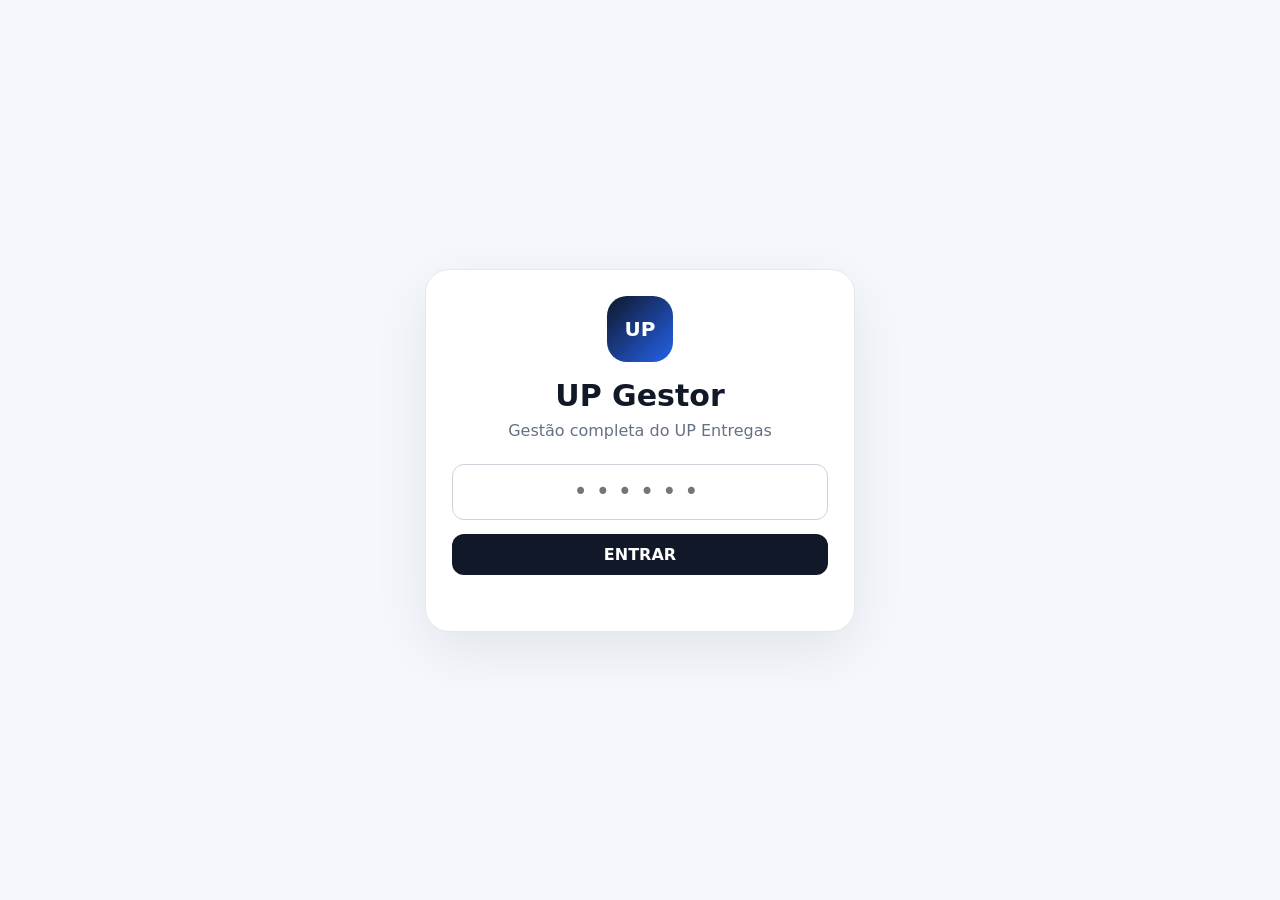
<file: web-gestor/index.html>
<!doctype html>
<html lang="pt-BR">
<head>
<meta charset="utf-8">
<meta name="viewport" content="width=device-width,initial-scale=1,viewport-fit=cover">
<title>UP Gestor</title>
<style>
:root{font-family:Inter,system-ui,-apple-system,Segoe UI,sans-serif;color:#111827;background:#f4f7fb;--ink:#101828;--muted:#667085;--line:#e4e7ec;--blue:#2563eb;--green:#16a34a;--amber:#d97706;--red:#dc2626;--card:#fff}*{box-sizing:border-box}body{margin:0;background:#f4f7fb}button,input,select,textarea{font:inherit}button{cursor:pointer}.hidden{display:none!important}.login{min-height:100vh;display:grid;place-items:center;padding:24px}.loginCard{width:100%;max-width:430px;background:#fff;border:1px solid var(--line);border-radius:24px;padding:26px;box-shadow:0 18px 55px rgba(16,24,40,.08)}.logo{width:66px;height:66px;border-radius:20px;background:linear-gradient(135deg,#0f172a,#2563eb);display:grid;place-items:center;color:#fff;font-weight:900;font-size:20px;margin:0 auto 16px}.login h1{margin:0;text-align:center;font-size:30px}.login p{text-align:center;color:var(--muted);margin:8px 0 24px}.field{width:100%;border:1px solid #cfd4dc;border-radius:12px;padding:13px 14px;background:#fff;outline:none}.pin{font-size:24px;text-align:center;letter-spacing:8px}.btn{border:0;border-radius:12px;padding:11px 14px;font-weight:800}.btn.primary{background:#111827;color:#fff}.btn.blue{background:#2563eb;color:#fff}.btn.green{background:#16a34a;color:#fff}.btn.red{background:#dc2626;color:#fff}.btn.amber{background:#d97706;color:#fff}.btn.soft{background:#fff;color:#111827;border:1px solid #d0d5dd}.btn.full{width:100%}.login .btn{margin-top:14px}.err{min-height:20px;color:#b42318;text-align:center;font-size:13px;margin-top:10px}.shell{display:grid;grid-template-columns:250px 1fr;min-height:100vh}.side{background:#0f172a;color:#fff;padding:20px 14px;position:sticky;top:0;height:100vh}.brand{font-size:21px;font-weight:900;padding:6px 10px 22px}.brand small{display:block;color:#94a3b8;font-size:11px;font-weight:600;margin-top:3px}.nav{display:grid;gap:6px}.nav button{border:0;background:transparent;color:#cbd5e1;text-align:left;border-radius:10px;padding:11px 12px;font-weight:800}.nav button.on{background:#1e293b;color:#fff}.main{min-width:0}.top{height:70px;background:#fff;border-bottom:1px solid var(--line);display:flex;align-items:center;gap:12px;padding:0 20px;position:sticky;top:0;z-index:4}.title{font-weight:900;font-size:21px;flex:1}.live{font-size:12px;color:var(--muted)}.content{padding:20px;max-width:1400px;margin:auto}.grid{display:grid;gap:12px}.metrics{grid-template-columns:repeat(4,minmax(0,1fr))}.metric,.card{background:#fff;border:1px solid var(--line);border-radius:16px}.metric{padding:16px}.metric small{color:var(--muted);font-weight:700}.metric b{display:block;font-size:30px;margin:3px 0}.metric span{font-size:12px;color:var(--muted)}.sectionHead{display:flex;gap:10px;align-items:center;margin:22px 0 10px}.sectionHead h2{font-size:18px;margin:0;flex:1}.card{padding:15px;margin-bottom:10px}.row{display:flex;align-items:center;gap:8px}.grow{flex:1}.pill{font-size:11px;color:#fff;font-weight:900;padding:5px 9px;border-radius:999px}.muted{color:var(--muted);font-size:13px}.name{font-weight:900}.big{font-size:18px}.money{font-size:18px;font-weight:900}.sub{font-size:13px;color:#475467}.two{grid-template-columns:1fr 1fr}.three{grid-template-columns:repeat(3,1fr)}.actions{display:flex;flex-wrap:wrap;gap:8px;margin-top:12px}.empty{text-align:center;color:var(--muted);padding:30px}.alert{background:#fee4e2;color:#b42318;border-radius:10px;padding:10px;margin-top:10px;font-size:13px;font-weight:800}.ok{color:#027a48}.warn{color:#b54708}.danger{color:#b42318}.filters{display:flex;gap:8px;flex-wrap:wrap;margin-bottom:12px}.filters button{border:1px solid #d0d5dd;background:#fff;border-radius:999px;padding:8px 12px;font-weight:800;color:#475467}.filters button.on{background:#111827;color:#fff;border-color:#111827}.driverMeta{display:grid;grid-template-columns:repeat(4,minmax(0,1fr));gap:8px;margin-top:10px}.driverMeta div{background:#f8fafc;border-radius:10px;padding:9px}.driverMeta small{display:block;color:#667085;font-size:11px}.driverMeta b{font-size:13px}.tableWrap{overflow:auto;background:#fff;border:1px solid var(--line);border-radius:16px}.table{width:100%;border-collapse:collapse;min-width:760px}.table th,.table td{padding:12px 14px;border-bottom:1px solid #eef2f6;text-align:left;font-size:13px}.table th{color:#667085;font-size:11px;text-transform:uppercase;letter-spacing:.04em}.amountPos{color:#027a48;font-weight:900}.amountNeg{color:#b42318;font-weight:900}.modalBack{position:fixed;inset:0;background:rgba(15,23,42,.48);display:grid;place-items:center;padding:20px;z-index:10}.modal{width:100%;max-width:460px;background:#fff;border-radius:18px;padding:20px;box-shadow:0 25px 70px rgba(0,0,0,.2)}.modal h3{margin:0 0 12px}.modal .field{margin-bottom:10px}.modalActions{display:flex;gap:8px;margin-top:8px}.mobileNav{display:none}.spinner{height:3px;background:#e2e8f0;overflow:hidden;display:none}.spinner:after{content:"";display:block;height:100%;width:35%;background:#2563eb;animation:run 1s linear infinite}@keyframes run{from{transform:translateX(-110%)}to{transform:translateX(310%)}}@media(max-width:900px){.shell{display:block}.side{display:none}.metrics{grid-template-columns:1fr 1fr}.driverMeta{grid-template-columns:1fr 1fr}.two,.three{grid-template-columns:1fr}.content{padding:14px 14px 82px}.top{padding:0 14px}.mobileNav{display:grid;grid-template-columns:repeat(5,1fr);position:fixed;bottom:0;left:0;right:0;background:#fff;border-top:1px solid var(--line);z-index:7;padding-bottom:env(safe-area-inset-bottom)}.mobileNav button{border:0;background:#fff;padding:10px 3px 9px;font-size:11px;font-weight:800;color:#667085}.mobileNav button.on{color:#111827}.mobileHide{display:none!important}}
</style>
</head>
<body>
<div id="login" class="login"><div class="loginCard"><div class="logo">UP</div><h1>UP Gestor</h1><p>Gestão completa do UP Entregas</p><input id="pin" class="field pin" maxlength="6" inputmode="numeric" type="password" placeholder="••••••"><button class="btn primary full" onclick="login()">ENTRAR</button><div id="err" class="err"></div></div></div>
<div id="app" class="shell hidden"><aside class="side"><div class="brand">UP Gestor<small>Logística e entregadores</small></div><div id="nav" class="nav"></div></aside><section class="main"><header class="top"><div><div id="pageTitle" class="title">Visão geral</div><div id="live" class="live">Conectando…</div></div><div class="grow"></div><button class="btn soft" onclick="refresh(true)">Atualizar</button><button class="btn soft mobileHide" onclick="logout()">Sair</button></header><div id="spin" class="spinner"></div><main id="content" class="content"></main></section><nav id="mobileNav" class="mobileNav"></nav></div>
<div id="modal" class="modalBack hidden"><div class="modal"><h3 id="modalTitle">Ação</h3><div id="modalBody"></div><div class="modalActions"><button class="btn soft grow" onclick="closeModal()">Cancelar</button><button id="modalOk" class="btn primary grow">Confirmar</button></div></div></div>
<script>
const OPS='https://fdqqwdplprzpqufpgdrm.supabase.co/functions/v1/gestor-orders';
const ADM='https://fdqqwdplprzpqufpgdrm.supabase.co/functions/v1/up-manager-data';
const JWT='eyJhbGciOiJIUzI1NiIsInR5cCI6IkpXVCJ9.eyJpc3MiOiJzdXBhYmFzZSIsInJlZiI6Impnam1udGV6Zmp1eXV4aGNudmhkIiwicm9sZSI6ImFub24iLCJpYXQiOjE3ODc1MzgyOTksImV4cCI6MjEwMzExNDI5OX0.n3yg9IdC6j8OB-vwi-yuXRKJZE3jdlL_wj3qVr-JBBc';
const tabs=[['dashboard','Visão geral'],['applications','Cadastros'],['couriers','Entregadores'],['rides','Corridas'],['finance','Financeiro'],['occurrences','Ocorrências']];
let PIN=sessionStorage.getItem('upgestor_pin')||'',TAB='dashboard',ORD=[],COU=[],APP=[],FIN={couriers:[],payouts:[]},busy=false,appFilter='all';
const $=s=>document.querySelector(s),terminal=s=>['ENTREGUE','CONCLUIDO','CONCLUÍDO','FINALIZADO','RETIRADO','CANCELADO','CANCELADA'].includes(String(s||'').toUpperCase());
function esc(s){return String(s??'').replace(/[&<>"']/g,c=>({'&':'&amp;','<':'&lt;','>':'&gt;','"':'&quot;',"'":'&#39;'}[c]))}
function brl(v){return Number(v||0).toLocaleString('pt-BR',{style:'currency',currency:'BRL'})}
async function ops(action,extra={}){const r=await fetch(OPS,{method:'POST',headers:{'content-type':'application/json','x-gestor-pin':PIN},body:JSON.stringify({action,...extra})});const j=await r.json().catch(()=>({}));if(!r.ok||!j.ok)throw Error(r.status===401?'PIN incorreto.':j.error||j.message||'Falha na operação');return j}
async function admin(action,extra={}){const r=await fetch(ADM,{method:'POST',headers:{'content-type':'application/json','x-gestor-pin':PIN,'apikey':JWT,'authorization':'Bearer '+JWT},body:JSON.stringify({action,...extra})});const j=await r.json().catch(()=>({}));if(!r.ok||!j.ok)throw Error(r.status===401?'PIN incorreto.':j.error||j.message||'Falha administrativa');return j}
async function login(){const p=$('#pin').value.trim();if(!/^\d{6}$/.test(p)){err('Digite o PIN de 6 dígitos.');return}PIN=p;try{await ops('ping');sessionStorage.setItem('upgestor_pin',PIN);start();await refresh(true)}catch(e){PIN='';err(e.message)}}
function start(){$('#login').classList.add('hidden');$('#app').classList.remove('hidden');renderNav()}
function logout(){sessionStorage.removeItem('upgestor_pin');location.reload()}
function err(x){$('#err').textContent=x}
function renderNav(){const html=tabs.map(([id,label])=>`<button class="${TAB===id?'on':''}" onclick="go('${id}')">${label}</button>`).join('');$('#nav').innerHTML=html;$('#mobileNav').innerHTML=tabs.slice(0,5).map(([id,label])=>`<button class="${TAB===id?'on':''}" onclick="go('${id}')">${label.replace('Visão geral','Início')}</button>`).join('')}
function go(t){TAB=t;renderNav();$('#pageTitle').textContent=(tabs.find(x=>x[0]===t)||[])[1]||'UP Gestor';render()}
async function refresh(show=false){if(busy||!PIN)return;busy=true;if(show)$('#spin').style.display='block';$('#live').textContent='Atualizando…';try{const [o,c,a,f]=await Promise.all([ops('list'),ops('couriers_list'),admin('applications_list'),admin('finance_summary')]);ORD=o.orders||[];COU=c.couriers||[];APP=a.applications||[];FIN=f||{couriers:[],payouts:[]};$('#live').textContent='Ao vivo • atualizado agora';render()}catch(e){$('#live').textContent='Falha de conexão';toast(e.message)}finally{busy=false;$('#spin').style.display='none'}}
function render(){const c=$('#content');if(TAB==='applications')c.innerHTML=applicationsView();else if(TAB==='couriers')c.innerHTML=couriersView();else if(TAB==='rides')c.innerHTML=ridesView();else if(TAB==='finance')c.innerHTML=financeView();else if(TAB==='occurrences')c.innerHTML=occurrencesView();else c.innerHTML=dashboardView()}
function metric(a,b,c){return `<div class="metric"><small>${esc(a)}</small><b>${esc(b)}</b><span>${esc(c)}</span></div>`}
function dashboardView(){const del=ORD.filter(o=>['ENTREGA','DELIVERY',''].includes(String(o.fulfillment_type||'').toUpperCase())),active=del.filter(o=>!terminal(o.status)),waiting=active.filter(o=>!o.courier_id),online=COU.filter(c=>c.online),pending=APP.filter(a=>a.status==='pending'||a.status==='correction'),balance=(FIN.couriers||[]).reduce((s,c)=>s+Number(c.balance||0),0),occ=del.filter(o=>(o.raw_payload||{}).up_occurrence_active);return `<div class="grid metrics">${metric('Corridas ativas',active.length,'agora')}${metric('Sem entregador',waiting.length,'aguardando')}${metric('Entregadores online',online.length,'disponíveis/ocupados')}${metric('Cadastros pendentes',pending.length,'para analisar')}</div><div class="sectionHead"><h2>Financeiro</h2><button class="btn soft" onclick="go('finance')">Abrir financeiro</button></div><div class="grid two">${metric('Saldo dos entregadores',brl(balance),'repasse líquido registrado')}${metric('Ocorrências abertas',occ.length,'atenção operacional')}</div><div class="sectionHead"><h2>Corridas em andamento</h2><button class="btn soft" onclick="go('rides')">Ver todas</button></div>${active.slice(0,6).map(orderCard).join('')||empty('Nenhuma corrida ativa.')}`}
function applicationsView(){const counts={pending:0,approved:0,correction:0,rejected:0,blocked:0};APP.forEach(a=>counts[a.status]=(counts[a.status]||0)+1);const filters=[['all','Todos',APP.length],['pending','Pendentes',counts.pending],['correction','Correção',counts.correction],['approved','Aprovados',counts.approved],['blocked','Bloqueados',counts.blocked]];const rows=APP.filter(a=>appFilter==='all'||a.status===appFilter);return `<div class="filters">${filters.map(([id,l,n])=>`<button class="${appFilter===id?'on':''}" onclick="setAppFilter('${id}')">${l} (${n})</button>`).join('')}</div>${rows.map(applicationCard).join('')||empty('Nenhum cadastro nesta situação.')}`}
function setAppFilter(x){appFilter=x;render()}
function applicationCard(a){const v=a.vehicle||{},p=a.pix||{},status={pending:['PENDENTE','#d97706'],approved:['APROVADO','#16a34a'],correction:['CORREÇÃO','#2563eb'],rejected:['REPROVADO','#dc2626'],blocked:['BLOQUEADO','#475467']}[a.status]||[a.status,'#475467'];return `<div class="card"><div class="row"><div class="grow"><div class="name big">${esc(a.full_name||'Entregador')}</div><div class="muted">${esc(a.email||'')} ${a.phone?'• '+esc(a.phone):''}</div></div><span class="pill" style="background:${status[1]}">${status[0]}</span></div><div class="driverMeta"><div><small>CPF</small><b>${esc(a.cpf||'—')}</b></div><div><small>Veículo</small><b>${esc(v.type||'—')} ${esc(v.model||'')}</b></div><div><small>Placa</small><b>${esc(v.plate||'—')}</b></div><div><small>Pix</small><b>${esc(p.type||'—')} ${esc(p.key||'')}</b></div></div>${a.rejection_reason?`<div class="alert">${esc(a.rejection_reason)}</div>`:''}<div class="actions"><button class="btn green" onclick="reviewApp('${a.id}','approved')">Aprovar</button><button class="btn blue" onclick="reviewApp('${a.id}','correction')">Pedir correção</button><button class="btn red" onclick="reviewApp('${a.id}','rejected')">Reprovar</button><button class="btn soft" onclick="reviewApp('${a.id}','blocked')">Bloquear</button></div></div>`}
async function reviewApp(id,status){let reason='';if(status!=='approved'){reason=prompt(status==='correction'?'O que precisa ser corrigido?':'Informe o motivo:')||'';if(!reason)return}try{await admin('application_set',{id,status,reason});toast('Cadastro atualizado.');await refresh(false)}catch(e){toast(e.message)}}
function couriersView(){const finMap=Object.fromEntries((FIN.couriers||[]).map(x=>[x.id,x]));return COU.map(c=>{const f=finMap[c.id]||{},lat=Number(c.current_lat||0),lng=Number(c.current_lng||0),meta=f.metadata||{};return `<div class="card"><div class="row"><div class="grow"><div class="name big">${esc(c.name||'Entregador')}</div><div class="muted">${esc(c.phone||'')}</div></div><span class="pill" style="background:${c.online?'#16a34a':'#667085'}">${c.online?'ONLINE':'OFFLINE'}</span></div><div class="driverMeta"><div><small>Status</small><b>${esc(driverStatus(c.status))}</b></div><div><small>Localização</small><b>${esc(c.last_location_at?relative(c.last_location_at):'Sem GPS')}</b></div><div><small>Saldo</small><b>${brl(f.balance||0)}</b></div><div><small>Veículo</small><b>${esc((meta.vehicle&&meta.vehicle.type)||meta.vehicle_type||'—')}</b></div></div><div class="actions">${valid(lat,lng)?`<button class="btn soft" onclick="openMap(${lat},${lng})">Abrir mapa</button>`:''}<button class="btn soft" onclick="openWallet('${c.id}')">Extrato</button><button class="btn blue" onclick="newPayout('${c.id}','${escAttr(c.name||'Entregador')}')">Pagamento</button></div></div>`}).join('')||empty('Nenhum entregador cadastrado.')}
function ridesView(){const list=ORD.filter(o=>['ENTREGA','DELIVERY',''].includes(String(o.fulfillment_type||'').toUpperCase())).sort((a,b)=>Number(terminal(a.status))-Number(terminal(b.status)));return list.map(orderCard).join('')||empty('Nenhuma corrida encontrada.')}
function orderCard(o){const c=o.customer||{},d=o.courier||{},raw=o.raw_payload||{},code=o.order_code||String(o.id||'').slice(0,6).toUpperCase(),lat=Number(d.current_lat||0),lng=Number(d.current_lng||0),assigned=!!o.courier_id;return `<div class="card"><div class="row"><div class="grow"><div class="name big">#${esc(code)} • ${esc(c.name||'Cliente')}</div><div class="muted">${esc(statusLabel(o.status))} ${o.payment_method?'• '+esc(o.payment_method):''}</div></div><div class="money">${brl(o.total)}</div></div><div class="sub" style="margin-top:8px">${assigned?'Entregador: '+esc(d.name||'Entregador'):'Aguardando entregador'}</div>${raw.up_occurrence_active?`<div class="alert">OCORRÊNCIA • ${esc(raw.up_occurrence_reason||'Informada pelo entregador')}</div>`:''}<div class="actions">${!assigned&&!terminal(o.status)?`<button class="btn primary" onclick="sendUp('${o.id}')">Enviar ao UP</button>`:''}${assigned&&valid(lat,lng)?`<button class="btn soft" onclick="openMap(${lat},${lng})">Mapa</button>`:''}</div></div>`}
async function sendUp(id){try{await ops('status',{orderId:id,status:'AGUARDANDO_ENTREGADOR'});toast('Pedido enviado ao UP.');await refresh(false)}catch(e){toast(e.message)}}
function financeView(){const rows=FIN.couriers||[],payouts=FIN.payouts||[],total=rows.reduce((s,c)=>s+Number(c.balance||0),0),pending=payouts.filter(p=>p.status==='pending').reduce((s,p)=>s+Number(p.amount||0),0),paid=payouts.filter(p=>p.status==='paid').reduce((s,p)=>s+Number(p.amount||0),0);return `<div class="grid three">${metric('Saldo total',brl(total),'a pagar/compensar')}${metric('Pagamentos pendentes',brl(pending),'registrados')}${metric('Pagamentos pagos',brl(paid),'histórico')}</div><div class="sectionHead"><h2>Entregadores</h2><button class="btn soft" onclick="syncFinance()">Sincronizar entregas</button></div>${rows.map(c=>`<div class="card"><div class="row"><div class="grow"><div class="name">${esc(c.name||'Entregador')}</div><div class="muted">${esc(c.phone||'')}</div></div><div><div class="money">${brl(c.balance||0)}</div><div class="muted">Pendente: ${brl(c.pending_payout||0)}</div></div></div><div class="actions"><button class="btn soft" onclick="openWallet('${c.id}')">Extrato</button><button class="btn blue" onclick="newPayout('${c.id}','${escAttr(c.name||'Entregador')}')">Novo pagamento</button><button class="btn soft" onclick="adjustWallet('${c.id}','${escAttr(c.name||'Entregador')}')">Ajuste</button></div></div>`).join('')||empty('Nenhum entregador no financeiro.')}<div class="sectionHead"><h2>Pagamentos recentes</h2></div>${payouts.slice(0,50).map(payoutCard).join('')||empty('Nenhum pagamento registrado.')}`}
async function syncFinance(){try{const r=await admin('finance_sync');toast(`Financeiro sincronizado${r.created!=null?' • '+r.created+' novos':''}.`);await refresh(false)}catch(e){toast(e.message)}}
function payoutCard(p){const c=(FIN.couriers||[]).find(x=>x.id===p.courier_id)||{};return `<div class="card"><div class="row"><div class="grow"><div class="name">${esc(c.name||'Entregador')}</div><div class="muted">${esc(p.method||'pix')} ${p.pix_key?'• '+esc(p.pix_key):''}</div></div><div class="money">${brl(p.amount)}</div><span class="pill" style="background:${p.status==='paid'?'#16a34a':p.status==='pending'?'#d97706':'#667085'}">${esc(p.status)}</span></div>${p.note?`<div class="sub" style="margin-top:8px">${esc(p.note)}</div>`:''}${p.status==='pending'?`<div class="actions"><button class="btn green" onclick="markPaid('${p.id}')">Marcar como pago</button></div>`:''}</div>`}
async function markPaid(id){if(!confirm('Confirmar que este repasse foi pago?'))return;try{await admin('payout_mark_paid',{id});toast('Pagamento marcado como pago.');await refresh(false)}catch(e){toast(e.message)}}
function newPayout(id,name){openModal('Novo pagamento — '+name,`<input id="mAmount" class="field" inputmode="decimal" placeholder="Valor, ex.: 25,00"><input id="mPix" class="field" placeholder="Chave Pix"><textarea id="mNote" class="field" rows="3" placeholder="Observação"></textarea>`,async()=>{const amount=Number($('#mAmount').value.replace(',','.'));if(!amount||amount<=0){toast('Informe um valor válido.');return}try{await admin('payout_create',{courier_id:id,amount,pix_key:$('#mPix').value,note:$('#mNote').value,method:'pix'});closeModal();toast('Pagamento registrado.');await refresh(false)}catch(e){toast(e.message)}})}
function adjustWallet(id,name){openModal('Ajuste — '+name,`<input id="mAmount" class="field" inputmode="decimal" placeholder="Valor positivo ou negativo"><textarea id="mNote" class="field" rows="3" placeholder="Motivo do ajuste"></textarea>`,async()=>{const amount=Number($('#mAmount').value.replace(',','.'));if(!amount){toast('Informe um valor diferente de zero.');return}try{await admin('wallet_adjust',{courier_id:id,amount,description:$('#mNote').value});closeModal();toast('Ajuste registrado.');await refresh(false)}catch(e){toast(e.message)}})}
async function openWallet(id){try{const r=await admin('wallet_list',{courier_id:id}),tx=r.transactions||[];openModal('Extrato do entregador',`<div class="tableWrap"><table class="table"><thead><tr><th>Data</th><th>Descrição</th><th>Valor</th></tr></thead><tbody>${tx.map(t=>`<tr><td>${esc(dateTime(t.created_at))}</td><td>${esc(t.description||t.kind)}</td><td class="${Number(t.amount)>=0?'amountPos':'amountNeg'}">${brl(t.amount)}</td></tr>`).join('')||'<tr><td colspan="3">Sem lançamentos</td></tr>'}</tbody></table></div>`,()=>closeModal(),'Fechar')}catch(e){toast(e.message)}}
function occurrencesView(){const rows=ORD.filter(o=>(o.raw_payload||{}).up_occurrence_active);return rows.map(o=>{const r=o.raw_payload||{},c=o.customer||{},d=o.courier||{};return `<div class="card"><div class="row"><div class="grow"><div class="name">#${esc(o.order_code||String(o.id).slice(0,6))} • ${esc(c.name||'Cliente')}</div><div class="muted">${esc(d.name||'Sem entregador')}</div></div><span class="pill" style="background:#dc2626">OCORRÊNCIA</span></div><div class="alert">${esc(r.up_occurrence_reason||'Ocorrência informada')}</div></div>`}).join('')||empty('Nenhuma ocorrência aberta.')}
function openModal(title,body,onOk,okLabel='Confirmar'){$('#modalTitle').textContent=title;$('#modalBody').innerHTML=body;$('#modalOk').textContent=okLabel;$('#modalOk').onclick=onOk;$('#modal').classList.remove('hidden')}
function closeModal(){$('#modal').classList.add('hidden');$('#modalBody').innerHTML=''}
function empty(x){return `<div class="card empty">${esc(x)}</div>`}
function toast(x){$('#live').textContent=x;setTimeout(()=>{if(PIN)$('#live').textContent='Ao vivo'},2800)}
function openMap(lat,lng){window.open(`https://www.google.com/maps/search/?api=1&query=${lat},${lng}`,'_blank')}
function valid(a,b){return a&&b&&Math.abs(a)<=90&&Math.abs(b)<=180}
function relative(x){const d=(Date.now()-new Date(x).getTime())/1000;if(!isFinite(d)||d<0)return x;if(d<60)return'agora';if(d<3600)return`há ${Math.floor(d/60)} min`;if(d<86400)return`há ${Math.floor(d/3600)} h`;return`há ${Math.floor(d/86400)} d`}
function dateTime(x){try{return new Date(x).toLocaleString('pt-BR')}catch{return x||''}}
function driverStatus(s){return({available:'Disponível',pickup:'Indo/na loja',delivery:'Em entrega',at_customer:'No cliente',offline:'Offline'})[String(s||'').toLowerCase()]||s||'Sem status'}
function statusLabel(s){s=String(s||'').toUpperCase();if(s.includes('AGUARDANDO_ENTREGADOR')||s.includes('BUSCANDO_ENTREGADOR'))return'Buscando entregador';if(s.includes('PREPAR'))return'Em preparo';if(s==='PRONTO')return'Pronto';if(s.includes('DESPACH')||s.includes('ENTREGA'))return'Em entrega';if(terminal(s))return s.startsWith('CANCEL')?'Cancelado':'Finalizado';return s.replaceAll('_',' ')||'Sem status'}
function escAttr(s){return String(s??'').replace(/["'<>]/g,'')}
if(PIN){start();refresh(true)}
</script>
</body>
</html>
</file>
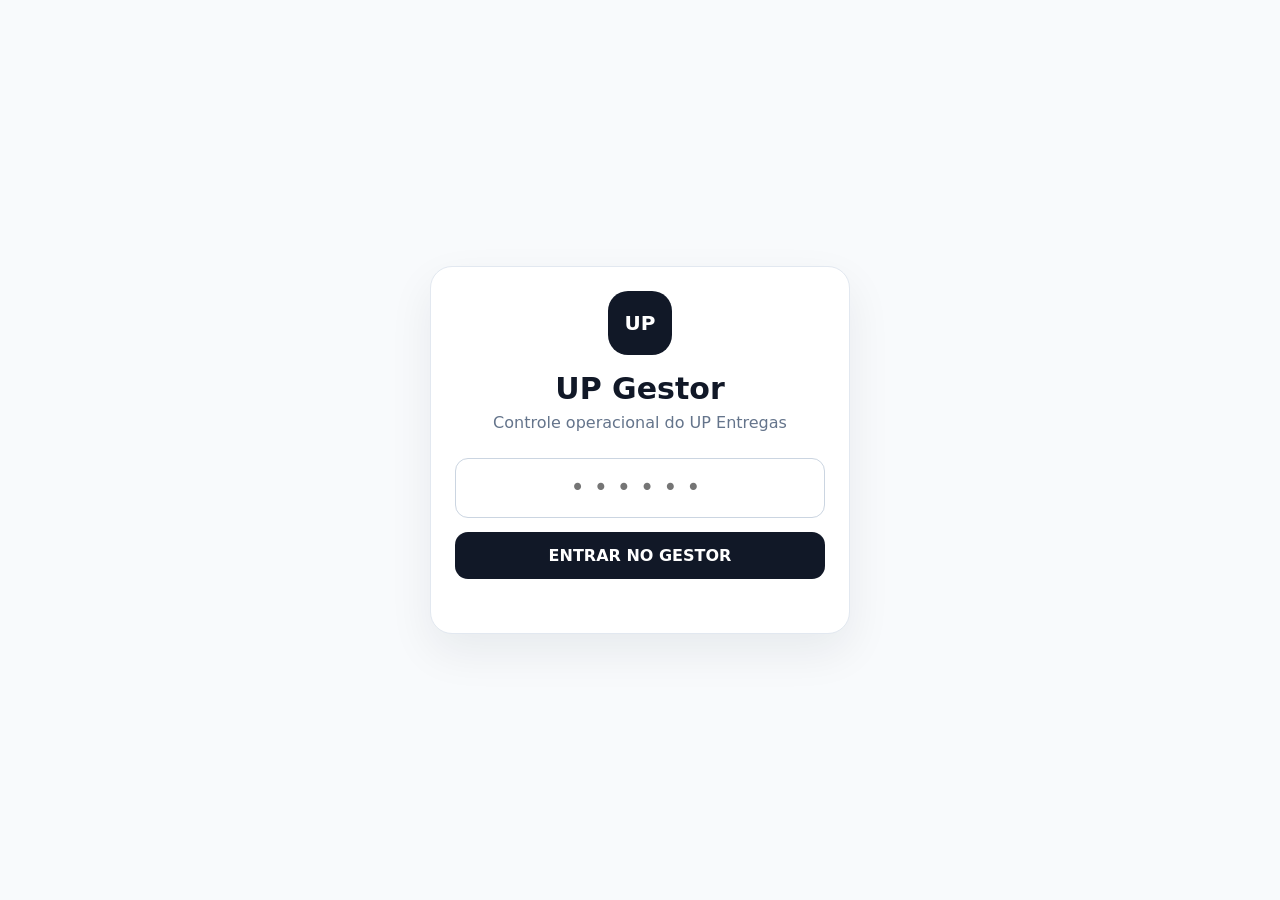
<file: gestor/src/main/assets/index.html>
<!doctype html><html lang="pt-BR"><head><meta charset="utf-8"><meta name="viewport" content="width=device-width,initial-scale=1,viewport-fit=cover"><title>UP Gestor</title><style>
:root{font-family:Inter,system-ui,-apple-system,Segoe UI,sans-serif;color:#111827;background:#f8fafc}*{box-sizing:border-box}body{margin:0;background:#f8fafc}button,input{font:inherit}.login{min-height:100vh;display:grid;place-items:center;padding:24px}.loginBox{width:100%;max-width:420px;background:#fff;border:1px solid #e2e8f0;border-radius:22px;padding:24px;box-shadow:0 18px 45px #0f172a12}.brand{width:64px;height:64px;border-radius:20px;background:#111827;color:#fff;display:grid;place-items:center;font-weight:900;font-size:20px;margin:0 auto 16px}.login h1{text-align:center;margin:0;font-size:30px}.login p{text-align:center;color:#64748b;margin:7px 0 26px}.pin{width:100%;padding:15px;border:1px solid #cbd5e1;border-radius:13px;font-size:24px;text-align:center;letter-spacing:9px;outline:none}.primary{border:0;background:#111827;color:#fff;border-radius:13px;padding:14px 16px;font-weight:800;width:100%;margin-top:14px}.error{color:#b91c1c;text-align:center;min-height:20px;margin-top:10px;font-size:13px}.app{display:none;min-height:100vh}.top{position:sticky;top:0;z-index:5;background:#fff;border-bottom:1px solid #e2e8f0;padding:12px 14px}.topline{display:flex;align-items:center;gap:12px}.title{font-size:22px;font-weight:900;flex:1}.live{font-size:12px;color:#64748b}.refresh{border:1px solid #cbd5e1;background:#fff;border-radius:11px;padding:9px 12px;font-weight:800}.nav{display:grid;grid-template-columns:repeat(3,1fr);gap:6px;margin-top:10px}.nav button{border:0;border-radius:11px;padding:10px 4px;background:transparent;color:#475569;font-weight:800}.nav button.on{background:#111827;color:#fff}.wrap{padding:14px 14px 28px;max-width:760px;margin:auto}.section{font-weight:900;font-size:20px;margin:3px 0 12px}.metrics{display:grid;grid-template-columns:1fr 1fr;gap:10px}.metric,.card{background:#fff;border:1px solid #e2e8f0;border-radius:17px}.metric{padding:15px}.metric small{color:#64748b;font-weight:700}.metric b{display:block;font-size:30px;margin:3px 0}.metric span{color:#64748b;font-size:12px}.subhead{font-size:18px;font-weight:900;margin:22px 0 10px}.card{padding:15px;margin-bottom:10px}.row{display:flex;align-items:center;gap:8px}.grow{flex:1}.code{font-weight:900;font-size:17px}.pill{font-size:11px;font-weight:900;color:#fff;border-radius:999px;padding:5px 9px}.muted{color:#64748b;font-size:13px}.name{font-weight:800;margin-top:9px}.money{margin-top:3px;color:#475569;font-size:14px}.driver{margin-top:8px;font-size:14px;font-weight:700}.waiting{color:#b45309}.assigned{color:#166534}.alert{margin-top:9px;background:#fee2e2;color:#991b1b;border-radius:10px;padding:9px;font-size:13px;font-weight:800}.address{margin-top:8px;color:#475569;font-size:13px}.actions{display:flex;gap:8px;margin-top:12px}.actions button,.map{border-radius:11px;padding:11px 12px;font-weight:900;border:1px solid #cbd5e1;background:#fff;color:#111827;flex:1}.actions .send{background:#111827;color:#fff;border-color:#111827}.empty{text-align:center;color:#64748b;padding:30px 12px}.online{color:#16a34a}.offline{color:#64748b}.spinner{height:3px;background:#e2e8f0;overflow:hidden;display:none}.spinner:after{content:"";display:block;width:38%;height:100%;background:#111827;animation:run 1s linear infinite}@keyframes run{from{transform:translateX(-100%)}to{transform:translateX(300%)}}@media(min-width:700px){.metrics{grid-template-columns:repeat(4,1fr)}}
</style></head><body>
<div id="login" class="login"><div class="loginBox"><div class="brand">UP</div><h1>UP Gestor</h1><p>Controle operacional do UP Entregas</p><input id="pin" class="pin" inputmode="numeric" maxlength="6" type="password" placeholder="••••••"><button class="primary" onclick="login()">ENTRAR NO GESTOR</button><div id="err" class="error"></div></div></div>
<div id="app" class="app"><div class="top"><div class="topline"><div class="grow"><div class="title">UP Gestor</div><div id="live" class="live">Conectando…</div></div><button class="refresh" onclick="load(true)">Atualizar</button></div><div class="nav"><button id="n-panel" class="on" onclick="tab('panel')">Painel</button><button id="n-orders" onclick="tab('orders')">Pedidos</button><button id="n-couriers" onclick="tab('couriers')">Entregadores</button></div></div><div id="spin" class="spinner"></div><main id="main" class="wrap"></main></div>
<script>
const API='https://fdqqwdplprzpqufpgdrm.supabase.co/functions/v1/gestor-orders';let PIN='',ORD=[],COU=[],TAB='panel',busy=false;const terminal=s=>['ENTREGUE','CONCLUIDO','CONCLUÍDO','FINALIZADO','RETIRADO','CANCELADO','CANCELADA'].includes((s||'').toUpperCase());
async function api(action,extra={}){const r=await fetch(API,{method:'POST',headers:{'content-type':'application/json','x-gestor-pin':PIN},body:JSON.stringify({action,...extra})});let j={};try{j=await r.json()}catch(e){}if(r.status===401)throw Error('PIN incorreto.');if(!r.ok||!j.ok)throw Error(j.error||'Falha na operação');return j}
async function login(){const p=document.querySelector('#pin').value.trim();if(!/^\d{6}$/.test(p)){err('Digite o PIN de 6 dígitos.');return}PIN=p;err('');try{await api('ping');document.querySelector('#login').style.display='none';document.querySelector('#app').style.display='block';await load(true);setInterval(()=>load(false),10000)}catch(e){PIN='';err(e.message)}}function err(x){document.querySelector('#err').textContent=x}
async function load(show){if(busy||!PIN)return;busy=true;if(show)document.querySelector('#spin').style.display='block';document.querySelector('#live').textContent='Atualizando operação…';try{const [a,b]=await Promise.all([api('list'),api('couriers_list')]);ORD=a.orders||[];COU=b.couriers||[];document.querySelector('#live').textContent='Ao vivo • atualizado agora';render()}catch(e){document.querySelector('#live').textContent='Falha de conexão';toast(e.message)}finally{busy=false;document.querySelector('#spin').style.display='none'}}
function tab(t){TAB=t;['panel','orders','couriers'].forEach(x=>document.querySelector('#n-'+x).classList.toggle('on',x===t));render()}function delivery(o){const f=(o.fulfillment_type||'').toUpperCase();return !f||f==='ENTREGA'||f==='DELIVERY'}
function render(){const m=document.querySelector('#main');if(TAB==='orders')m.innerHTML=ordersView();else if(TAB==='couriers')m.innerHTML=couriersView();else m.innerHTML=panelView()}
function panelView(){const active=ORD.filter(o=>delivery(o)&&!terminal(o.status)),wait=active.filter(o=>!o.courier_id),route=active.filter(o=>o.courier_id),online=COU.filter(c=>c.online);return `<div class="section">Operação agora</div><div class="metrics">${metric('Ativas',active.length,'corridas')}${metric('Sem entregador',wait.length,'na fila')}${metric('Em rota',route.length,'atribuídas')}${metric('Online',online.length,'entregadores')}</div><div class="subhead">Corridas ativas</div>${active.slice(0,6).map(o=>orderCard(o,true)).join('')||empty('Nenhuma corrida ativa agora.')}`}
function ordersView(){const x=ORD.filter(delivery);return `<div class="section">Pedidos e corridas</div>${x.map(o=>orderCard(o,false)).join('')||empty('Nenhum pedido de entrega encontrado.')}`}
function couriersView(){return `<div class="section">Entregadores</div>${COU.map(c=>courierCard(c)).join('')||empty('Nenhum entregador cadastrado.')}`}
function metric(a,b,c){return `<div class="metric"><small>${esc(a)}</small><b>${b}</b><span>${esc(c)}</span></div>`}function empty(x){return `<div class="card empty">${esc(x)}</div>`}
function orderCard(o,compact){const c=o.customer||{},d=o.courier||{},assigned=!!o.courier_id,raw=o.raw_payload||{},code=o.order_code||String(o.id||'').slice(0,6).toUpperCase(),address=addr(o.delivery_address||{}),lat=Number(d.current_lat||0),lng=Number(d.current_lng||0),canMap=valid(lat,lng);let act='';if(!assigned&&!terminal(o.status))act+=`<button class="send" onclick="sendUp('${escAttr(o.id)}',this)">ENVIAR AO UP</button>`;if(assigned&&canMap)act+=`<button onclick="map(${lat},${lng})">MAPA</button>`;return `<div class="card"><div class="row"><div class="code grow">#${esc(code)}</div><span class="pill" style="background:${statusColor(o.status)}">${esc(statusLabel(o.status))}</span></div><div class="name">${esc(c.name||'Cliente')}</div><div class="money">${brl(o.total)}${o.payment_method?' • '+esc(o.payment_method):''}</div><div class="driver ${assigned?'assigned':'waiting'}">${assigned?'Entregador: '+esc(d.name||'Entregador'):'Aguardando entregador'}</div>${raw.up_occurrence_active?`<div class="alert">OCORRÊNCIA • ${esc(raw.up_occurrence_reason||'Informada pelo entregador')}</div>`:''}${!compact&&address?`<div class="address">${esc(address)}</div>`:''}${act?`<div class="actions">${act}</div>`:''}</div>`}
function courierCard(c){const lat=Number(c.current_lat||0),lng=Number(c.current_lng||0),ok=valid(lat,lng);return `<div class="card"><div class="row"><div class="code grow">${esc(c.name||'Entregador')}</div><span class="pill" style="background:${c.online?'#16a34a':'#64748b'}">${c.online?'ONLINE':'OFFLINE'}</span></div><div class="money">Status: ${esc(courierStatus(c.status))}</div>${c.phone?`<div class="muted">${esc(c.phone)}</div>`:''}${c.last_location_at?`<div class="muted">Localização: ${esc(relative(c.last_location_at))}</div>`:''}${ok?`<div class="actions"><button onclick="map(${lat},${lng})">ABRIR NO MAPA</button></div>`:''}</div>`}
async function sendUp(id,btn){btn.disabled=true;btn.textContent='ENVIANDO…';try{await api('status',{orderId:id,status:'AGUARDANDO_ENTREGADOR'});toast('Pedido enviado para o UP Entregas.');await load(true)}catch(e){btn.disabled=false;btn.textContent='ENVIAR AO UP';toast(e.message)}}
function map(lat,lng){location.href=`https://www.google.com/maps/search/?api=1&query=${lat},${lng}`}function valid(a,b){return a&&b&&Math.abs(a)<=90&&Math.abs(b)<=180}function brl(v){return Number(v||0).toLocaleString('pt-BR',{style:'currency',currency:'BRL'})}
function statusLabel(s){s=(s||'').toUpperCase();if(s.includes('AGUARDANDO_ENTREGADOR')||s.includes('BUSCANDO_ENTREGADOR'))return'Buscando entregador';if(s.includes('PREPAR'))return'Em preparo';if(s==='PRONTO')return'Pronto';if(s.includes('DESPACH')||s.includes('ENTREGA'))return'Em entrega';if(terminal(s))return s.startsWith('CANCEL')?'Cancelado':'Finalizado';if(['CONFIRMADO','ACEITO'].includes(s))return'Confirmado';return s?s.replaceAll('_',' '):'Sem status'}
function statusColor(s){s=(s||'').toUpperCase();if(s.startsWith('CANCEL'))return'#dc2626';if(terminal(s))return'#16a34a';if(s.includes('AGUARDANDO_ENTREGADOR')||s.includes('BUSCANDO_ENTREGADOR'))return'#d97706';if(s.includes('DESPACH')||s.includes('ENTREGA'))return'#2563eb';return'#475569'}
function courierStatus(s){return({available:'Disponível',pickup:'Indo/na loja',delivery:'Em entrega',at_customer:'No cliente',offline:'Offline'})[(s||'').toLowerCase()]||s||'Sem status'}
function addr(a){const rua=a.rua||a.street||a.logradouro||'',n=a.numero||a.number||'',b=a.bairro||a.district||a.neighborhood||'';return [rua+(n?(rua?', ':'')+n:''),b].filter(Boolean).join(' • ')}function relative(x){const d=(Date.now()-new Date(x).getTime())/1000;if(!isFinite(d)||d<0)return x;if(d<60)return'agora';if(d<3600)return`há ${Math.floor(d/60)} min`;if(d<86400)return`há ${Math.floor(d/3600)} h`;return`há ${Math.floor(d/86400)} d`}
function esc(s){return String(s??'').replace(/[&<>"']/g,c=>({'&':'&amp;','<':'&lt;','>':'&gt;','"':'&quot;',"'":'&#39;'}[c]))}function escAttr(s){return String(s??'').replace(/'/g,'') }function toast(x){document.querySelector('#live').textContent=x;setTimeout(()=>{if(PIN)document.querySelector('#live').textContent='Ao vivo'},2500)}
</script></body></html>
</file>
